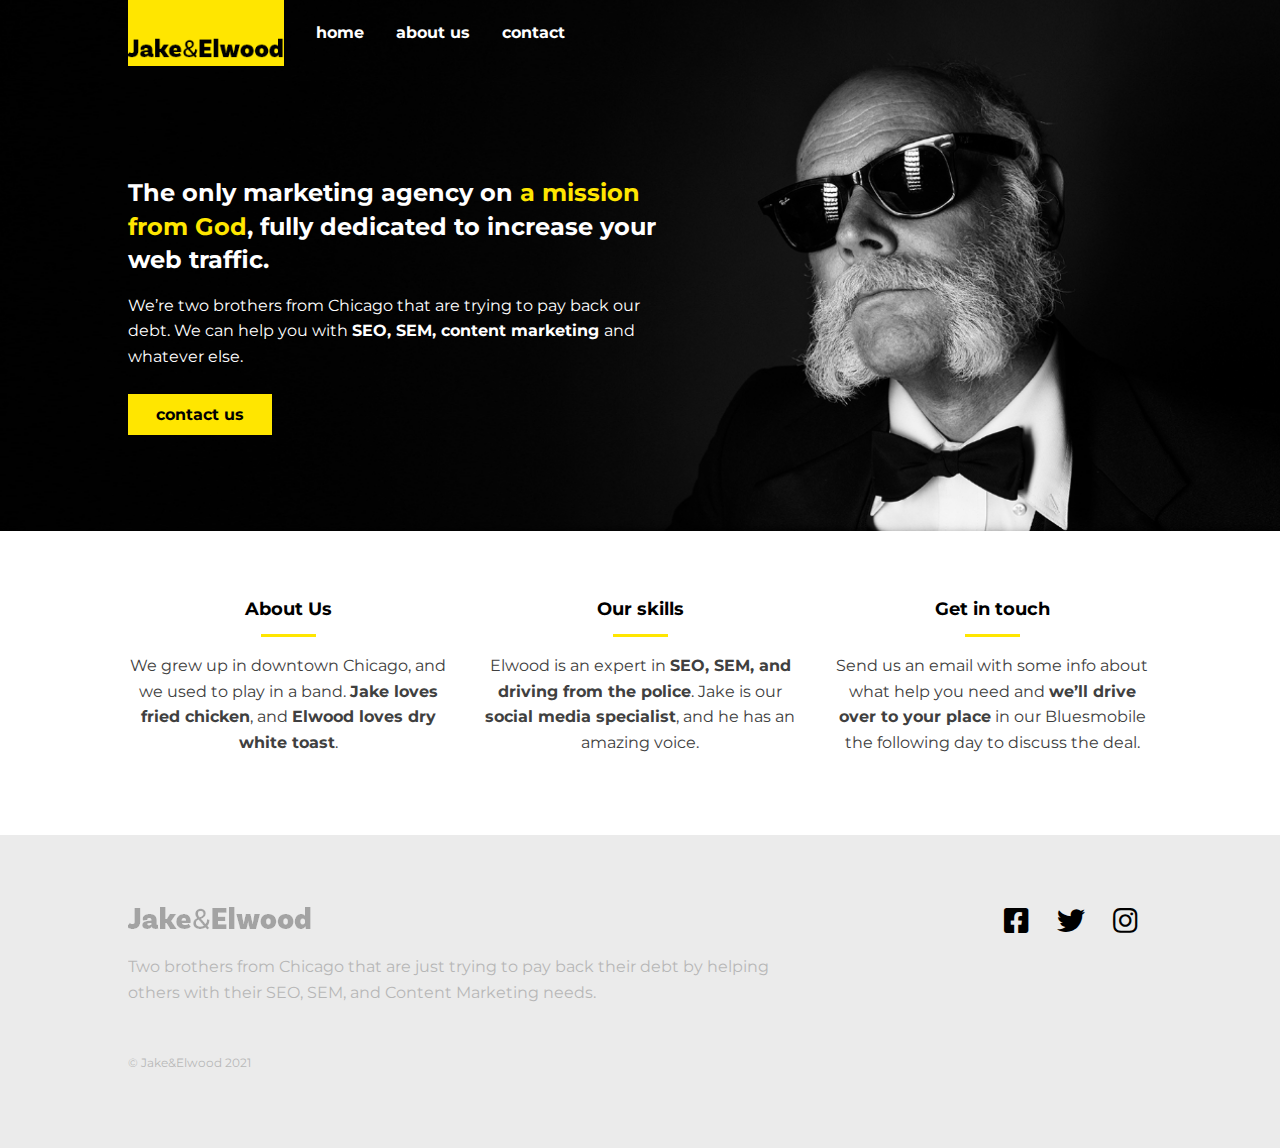
<file: index.html>
<!doctype html>
<html lang="en">
  <head>
    <meta charset="UTF-8">
    <meta name="viewport"
          content="width=device-width, user-scalable=no, initial-scale=1.0, maximum-scale=1.0, minimum-scale=1.0">
    <title>Home | Jake & Elwood</title>

    <!-- link to google fonts -->
    <link rel="preconnect" href="https://fonts.gstatic.com">
    <link href="https://fonts.googleapis.com/css2?family=Montserrat:wght@400;700&display=swap" rel="stylesheet">

    <!-- https://cdnjs.com/libraries/font-awesome -->
    <link href="https://cdnjs.cloudflare.com/ajax/libs/font-awesome/5.9.0/css/all.css" rel="stylesheet">

    <!-- link to my stylesheet -->
    <link rel="stylesheet" href="css/style.css">

  </head>
  <body>

  <header class="header header-home main-grid">

    <div class="header-content">
      <a href="index.html" class="logo-link">
        <img src="img/logo.png" alt="logo" class="logo">
      </a>
      <button aria-label="Open navigation" class="open-nav">&#9776;</button>

      <nav class="nav">
        <button aria-label="Close navigation" class="close-nav">&times;</button>
        <ul class="nav__list">
          <li class="nav__item"><a href="#" class="nav__link">home</a></li>
          <li class="nav__item"><a href="#" class="nav__link">about us</a></li>
          <li class="nav__item"><a href="#" class="nav__link">contact</a></li>
        </ul>
      </nav>
    </div>

  </header>

  <main>
    <section class="hero main-grid">
      <h1 class="hero__title">The only marketing agency on <span class="accent-clr">a mission from God</span>, fully dedicated to increase your web traffic.</h1>
      <p class="hero__subtitle">We’re two brothers from Chicago that are trying to pay back our debt. We can help you with <strong>SEO, SEM, content marketing </strong>and whatever else.</p>
      <a href="" class="btn btn-primary">contact us</a>
    </section>

    <section class="info main-grid">
      <div class="col">
        <h2 class="section__title section__title--center">About Us </h2>
        <p>We grew up in downtown Chicago, and we used to play in a band. <strong>Jake loves fried chicken</strong>, and <strong>Elwood loves dry white toast</strong>.</p>
      </div>
      <div class="col">
        <h2 class="section__title section__title--center">Our skills </h2>
        <p>Elwood is an expert in <strong>SEO, SEM, and driving from the police</strong>. Jake is our <strong>social media specialist</strong>, and he has an amazing voice.</p>
      </div>
      <div class="col">
        <h2 class="section__title section__title--center">Get in touch </h2>
        <p>Send us an email with some info about what help you need and <strong>we’ll drive over to your place</strong> in our Bluesmobile the following day to discuss the deal.</p>
      </div>
    </section>
  </main>

  <footer class="footer main-grid">
    <div class="footer-main">
      <img src="img/logo.png" alt="logo" class="footer__logo">
      <p class="footer__text">Two brothers from Chicago that are just trying to pay back their debt by helping others with their SEO, SEM, and Content Marketing needs.</p>
      <p class="footer__fineprint">&copy Jake&Elwood 2021</p>
    </div>

    <ul class="social__list">
      <li class="social__item"><a href="#" class="social__link"><i class="fab fa-facebook-square"></i></a></li>
      <li class="social__item"><a href="#" class="social__link"><i class="fab fa-twitter"></i></a></li>
      <li class="social__item"><a href="#" class="social__link"><i class="fab fa-instagram"></i></a></li>
    </ul>
  </footer>

  <script src="script.js"></script>
  </body>
</html>
</file>
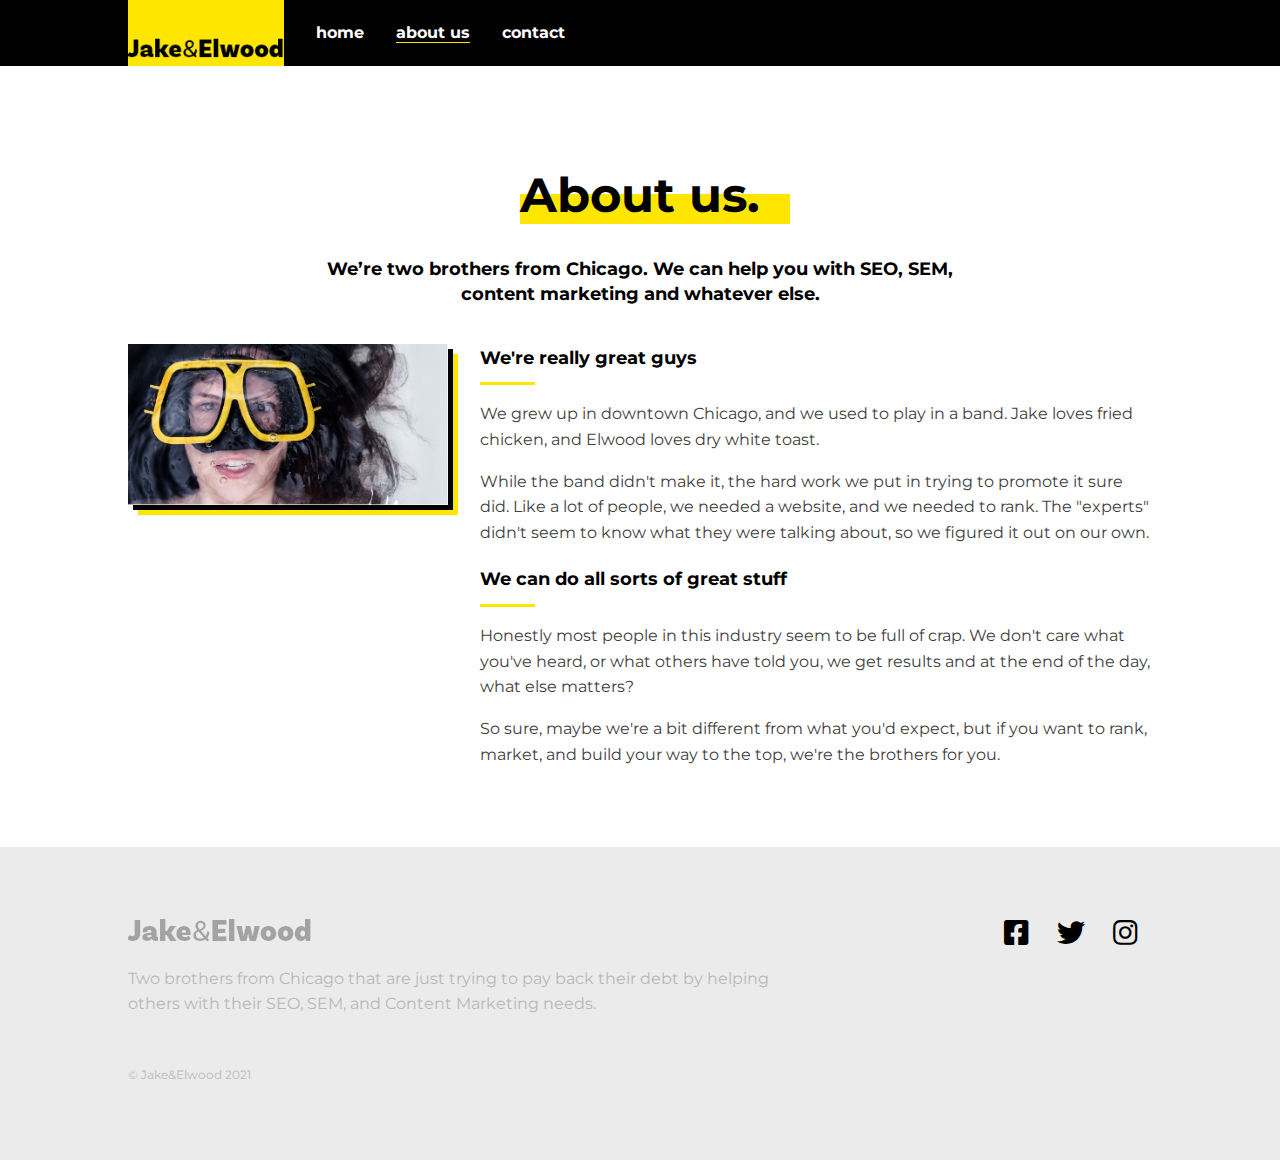
<file: about.html>
<!doctype html>
<html lang="en">
  <head>
    <meta charset="UTF-8">
    <meta name="viewport"
          content="width=device-width, user-scalable=no, initial-scale=1.0, maximum-scale=1.0, minimum-scale=1.0">
    <title>About | Jake & Elwood</title>

    <!-- link to google fonts -->
    <link rel="preconnect" href="https://fonts.gstatic.com">
    <link href="https://fonts.googleapis.com/css2?family=Montserrat:wght@400;700&display=swap" rel="stylesheet">

    <!-- https://cdnjs.com/libraries/font-awesome -->
    <link href="https://cdnjs.cloudflare.com/ajax/libs/font-awesome/5.9.0/css/all.css" rel="stylesheet">

    <!-- link to my stylesheet -->
    <link rel="stylesheet" href="css/style.css">

  </head>
  <body>

  <header class="header main-grid">

    <div class="header-content">
      <a href="index.html" class="logo-link">
        <img src="img/logo.png" alt="logo" class="logo">
      </a>
      <button aria-label="Open navigation" class="open-nav">&#9776;</button>

      <nav class="nav">
        <button aria-label="Close navigation" class="close-nav">&times;</button>
        <ul class="nav__list">
          <li class="nav__item"><a href="index.html" class="nav__link">home</a></li>
          <li class="nav__item"><a href="about.html" class="nav__link current">about us</a></li>
          <li class="nav__item"><a href="contact.html" class="nav__link">contact</a></li>
        </ul>
      </nav>
    </div>

  </header>

  <main class="main main-grid">

    <h1 class="page-title">About us.</h1>
    <p class="subtitle">We’re two brothers from Chicago. We can help you with SEO, SEM, content marketing and whatever else.</p>

    <img src="img/about-me.jpg" alt="a woman with yellow goggles" class="main-image">

    <div class="main-text">
      <h2 class="section__title">We're really great guys </h2>
      <p>We grew up in downtown Chicago, and we used to play in a band. Jake loves fried chicken, and Elwood loves dry white toast. </p>
      <p>While the band didn't make it, the hard work we put in trying to promote it sure did. Like a lot of people, we needed a website, and we needed to rank. The "experts" didn't seem to know what they were talking about, so we figured it out on our own.</p>
      <h2 class="section__title">We can do all sorts of great stuff </h2>
      <p>Honestly most people in this industry seem to be full of crap. We don't care what you've heard, or what others have told you, we get results and at the end of the day, what else matters? </p>
      <p>So sure, maybe we're a bit different from what you'd expect, but if you want to rank, market, and build your way to the top, we're the brothers for you.</p>
    </div>

  </main>

  <footer class="footer main-grid">
    <div class="footer-main">
      <img src="img/logo.png" alt="logo" class="footer__logo">
      <p class="footer__text">Two brothers from Chicago that are just trying to pay back their debt by helping others with their SEO, SEM, and Content Marketing needs.</p>
      <p class="footer__fineprint">&copy Jake&Elwood 2021</p>
    </div>

    <ul class="social__list">
      <li class="social__item"><a href="#" class="social__link"><i class="fab fa-facebook-square"></i></a></li>
      <li class="social__item"><a href="#" class="social__link"><i class="fab fa-twitter"></i></a></li>
      <li class="social__item"><a href="#" class="social__link"><i class="fab fa-instagram"></i></a></li>
    </ul>
  </footer>

  <script src="script.js"></script>
  </body>
</html>
</file>
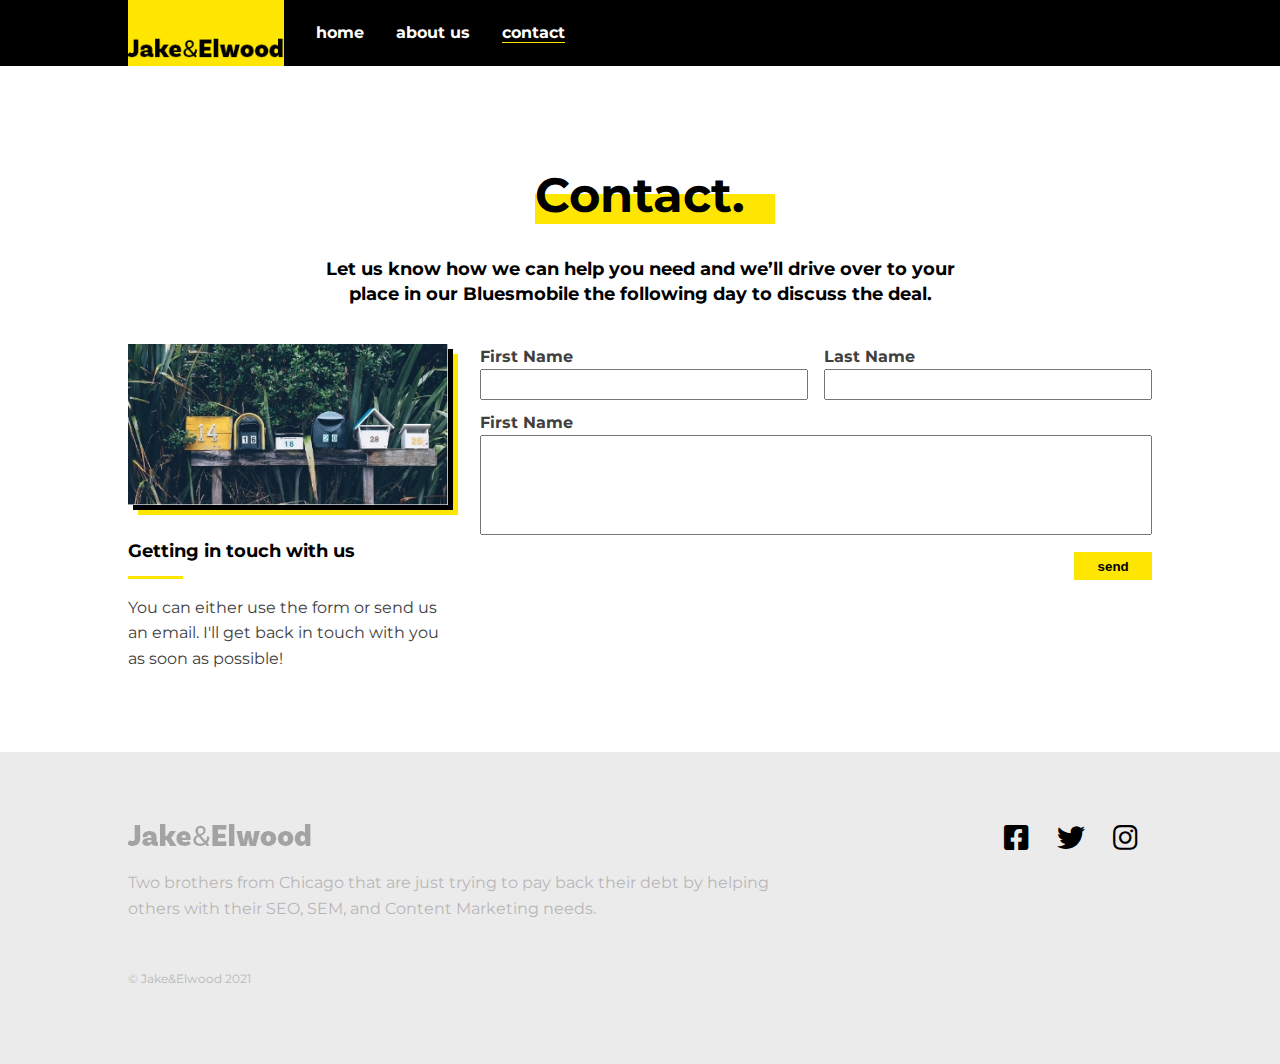
<file: contact.html>
<!doctype html>
<html lang="en">
  <head>
    <meta charset="UTF-8">
    <meta name="viewport"
          content="width=device-width, user-scalable=no, initial-scale=1.0, maximum-scale=1.0, minimum-scale=1.0">
    <title>About | Jake & Elwood</title>

    <!-- link to google fonts -->
    <link rel="preconnect" href="https://fonts.gstatic.com">
    <link href="https://fonts.googleapis.com/css2?family=Montserrat:wght@400;700&display=swap" rel="stylesheet">

    <!-- https://cdnjs.com/libraries/font-awesome -->
    <link href="https://cdnjs.cloudflare.com/ajax/libs/font-awesome/5.9.0/css/all.css" rel="stylesheet">

    <!-- link to my stylesheet -->
    <link rel="stylesheet" href="css/style.css">

  </head>
  <body>

  <header class="header main-grid">

    <div class="header-content">
      <a href="index.html" class="logo-link">
        <img src="img/logo.png" alt="logo" class="logo">
      </a>
      <button aria-label="Open navigation" class="open-nav">&#9776;</button>

      <nav class="nav">
        <button aria-label="Close navigation" class="close-nav">&times;</button>
        <ul class="nav__list">
          <li class="nav__item"><a href="index.html" class="nav__link">home</a></li>
          <li class="nav__item"><a href="about.html" class="nav__link">about us</a></li>
          <li class="nav__item"><a href="contact.html" class="nav__link current">contact</a></li>
        </ul>
      </nav>
    </div>

  </header>

  <main class="main main-grid">

    <h1 class="page-title">Contact.</h1>
    <p class="subtitle">Let us know how we can help you need and we’ll drive over to your place in our Bluesmobile the following day to discuss the deal.</p>

    <img src="img/contact.jpg" alt="a bunch of mailboxes" class="main-image">
    <div class="secondary-text">
      <h2 class="section__title">Getting in touch with us </h2>
      <p>You can either use the form or send us an email. I'll get back in touch with you as soon as possible!</p>
    </div>

    <div class="main-text">
      <form class="contact-form" action="#" method="post">
        <label class="fname-label" for="fname">First Name</label>
        <input class="fname-input" id="fname" type="text">

        <label class="lname-label" for="lname">Last Name</label>
        <input class="lname-input" id="lname" type="text">

        <label class="message-label" for="message">First Name</label>
        <textarea class="message-textarea" id="message"></textarea>

        <button class="btn btn-primary btn-form">send</button>
      </form>

    </div>

  </main>

  <footer class="footer main-grid">
    <div class="footer-main">
      <img src="img/logo.png" alt="logo" class="footer__logo">
      <p class="footer__text">Two brothers from Chicago that are just trying to pay back their debt by helping others with their SEO, SEM, and Content Marketing needs.</p>
      <p class="footer__fineprint">&copy Jake&Elwood 2021</p>
    </div>

    <ul class="social__list">
      <li class="social__item"><a href="#" class="social__link"><i class="fab fa-facebook-square"></i></a></li>
      <li class="social__item"><a href="#" class="social__link"><i class="fab fa-twitter"></i></a></li>
      <li class="social__item"><a href="#" class="social__link"><i class="fab fa-instagram"></i></a></li>
    </ul>
  </footer>

  <script src="script.js"></script>
  </body>
</html>
</file>
<file: css/style.css>
:root {
    --accent-clr: #FFE600;
}

*, *:before, *:after {
    box-sizing: border-box;
}

body {
    margin: 0;
    font-family: 'Montserrat', sans-serif;
    color: #404040;
    line-height: 1.6;
}

img {
    max-width: 100%;
}


/* ===========================
Typography
============================ */

h1, h2, strong {
    font-weight: 700;
}

.accent-clr {
    color: var(--accent-clr);
}

.hero__title {
    font-size: 1.5rem;
    line-height: 1.4;
    margin-bottom: 0;
}

.page-title,
.subtitle {
    font-weight: 700;
    color: #000;
    line-height: 1.4em;
    text-align: center;
    grid-column: 2 / -2;
}

.page-title {
    font-size: 3rem;
    margin-bottom: .5em;
    justify-self: center;

}

.page-title::after {
    content: "";
    display: block;
    width: calc(100% + 30px);
    height: 30px;
    background: var(--accent-clr);
    margin-top: -35px;
}

.section__title {
    font-size: 1.125rem;
    color: #000;
    margin-top: 1.25rem;
}

.section__title::after {
    content: "";
    display: block;
    width: 55px;
    height: 3px;
    margin-top: 10px;
    background: var(--accent-clr);
}

.section__title--center::after {
    margin-left: auto;
    margin-right: auto;
}

.section__title:first-child {
    margin-top: 0;
}

.subtitle {
    font-size: 1.125rem;
    margin: .5em auto 2em;
    max-width: 630px;
}

/* buttons */

.btn {
    padding: .5em 1.75em;
    text-decoration: none;
    font-weight: 700;
    margin-top: .5em;
    border: 0;
    cursor: pointer;
}

.btn-primary {
    background: var(--accent-clr);
    color: #000;
    justify-self: start;
}

.btn-primary:hover,
.bth-primary:focus {
    background: #ffc400;
}

.btn-form {
    justify-self: end;
}


/* ===========================
General Layout
============================ */

.main-grid {
    display: grid;
    grid-template-columns: minmax(1em, 1fr) minmax(0px, 500px) minmax(1em, 1fr);
    grid-column-gap: 2em;
}

@media (min-width: 600px) {
    .main-grid {
        grid-template-columns: minmax(1em, 1fr) repeat(3, minmax(150px, 320px)) minmax(1em, 1fr);
    }
}

/* navigation */
.header {
    background: #000;
}

.header-home {
    background: transparent;
    position: absolute;
    width: 100%;
}

.header-content,
.nav__list {
    display: flex;
}

.header-content {
    grid-column: 2 / -2;
}

.logo-link {
    background: var(--accent-clr);
    padding-top: 2em;
}

.nav {
    position: fixed;
    background: #000;
    width: 100%;
    top: 0;
    right: 0;
    bottom: 0;
    left: 100%;
    transform: translateX(0);
    transition: transform 250ms;
}

.navigation-open {
    transform: translateX(-100%);
}

.nav__list {
    display: flex;
    flex-direction: column;
    list-style: none;
    margin: 0;
    padding: 0;
    height: 100%;
    align-items: center;
    justify-content: space-around;
}

.nav__link {
    color: #fff;
    text-decoration: none;
    font-size: 3rem;
    font-weight: 700;
}

.nav__link:hover,
.nav__link:focus {
    color: var(--accent-clr);
}

.close-nav {
    border: 0;
    background: 0;
    color: var(--accent-clr);
    font-weight: 700;
    font-size: 3rem;
    cursor: pointer;
    padding: .5em;
    position: absolute;
}

.open-nav {
    border: 0;
    background: 0;
    color: #fff;
    cursor: pointer;
    padding: .5em;
    margin-left: auto;
    font-size: 1.5em;
}

.current {
    border-bottom: 1px solid var(--accent-clr);
}

@media (min-width: 600px) {

    .header-home .nav {
        background: transparent;
    }

    .open-nav,
    .close-nav {
        display: none;
    }

    .nav {
        position: initial;
    }

    .nav__list {
        flex-direction: row;
        justify-content: flex-start;
    }

    .nav__item {
        margin-left: 2em;
    }

    .nav__link {
        font-size: 1rem;
    }
}

/* footer */

.footer {
    background: #ebebeb;
    padding: 4em 0;
    text-align: center;
    grid-template-areas:
        ". social ."
        ". main .";
}

.footer-main,
.social__list {
    grid-column: 2 / -2;
}

.footer-main {
    grid-area: main;
}

.footer__logo,
.footer__text,
.footer__fineprint {
    opacity: .3;
}

.footer__fineprint {
    font-size: .75rem;
    margin-top: 4em;
}

.social__list {
    list-style: none;
    padding: 0;
    margin: 0 0 2em;
    display: flex;
    justify-content: center;
    grid-area: social;
}

.social__link {
    color: #000;
    font-size: 1.75rem;
    margin: 0 .5em;
}

.social__link:hover,
.social__link:focus {
    opacity: .5;
}

@media (min-width: 600px) {
    .footer {
        grid-template-areas:
            ". main main social ."
    }

    .footer-main {
        text-align: left;
    }

    .social__list {
        justify-content: flex-end;
    }
}

/* hero area */

.hero {
    background-image: url("../img/hero-bg.jpg");
    background-size: cover;
    background-position: bottom;
    color: #fff;
    padding: 8em 0 4em;
}

.hero > * {
    grid-column: 2 / -2;
}

@media (min-width: 400px) {
    .hero > * {
        margin-right: 20%;
    }
}

@media (min-width: 600px) {
    .hero {
        padding: 10em 0 6em;
    }
    .hero > * {
        grid-column: 2 / span 2;
    }
}

/* info section */

.info {
    padding: 4em 0;
    text-align: center;
}

.col {
    grid-column: 2 / -2;
}

@media (min-width: 600px) {
    .col {
        grid-column: span 1;
    }

    .col:first-child {
        grid-column: 2 / span 1;
    }
}

/* template page */

.main {
    padding: 4em 0;
}

.main > * {
    grid-column: 2 / -2;
}

.main-image {
    margin-bottom: 2em;
    box-shadow: 5px 5px 0 black, 10px 10px 0 var(--accent-clr);
}

@media (min-width: 600px) {

    .main-image,
    .secondary-text {
        grid-column: 2 / span 1;
    }

    .main-text {
        grid-column: 3 / span 2;
        grid-row: span 2;
    }

    .secondary-text {
        order: 2;
    }
}

/* form */

.contact-form {
    display: grid;
}

label {
    font-weight: 700;
}

input,
textarea {
    margin-bottom: .75em;
    padding: .4em;
    font-family: inherit;
}

textarea {
    resize: none;
    height: 100px;
}

@media (min-width: 600px) {
    .contact-form {
        grid-template-columns: repeat(2, 1fr);
        grid-auto-flow: dense;
        grid-column-gap: 1em;
    }

    .fname-label,
    .fname-input {
        grid-column: 1;
    }

    .lname-label,
    .lname-input {
        grid-column: 2;
    }

    .message-label,
    .message-textarea {
        grid-column: span 2;
    }

    .btn-form {
        grid-column: 2;
    }
}
</file>
